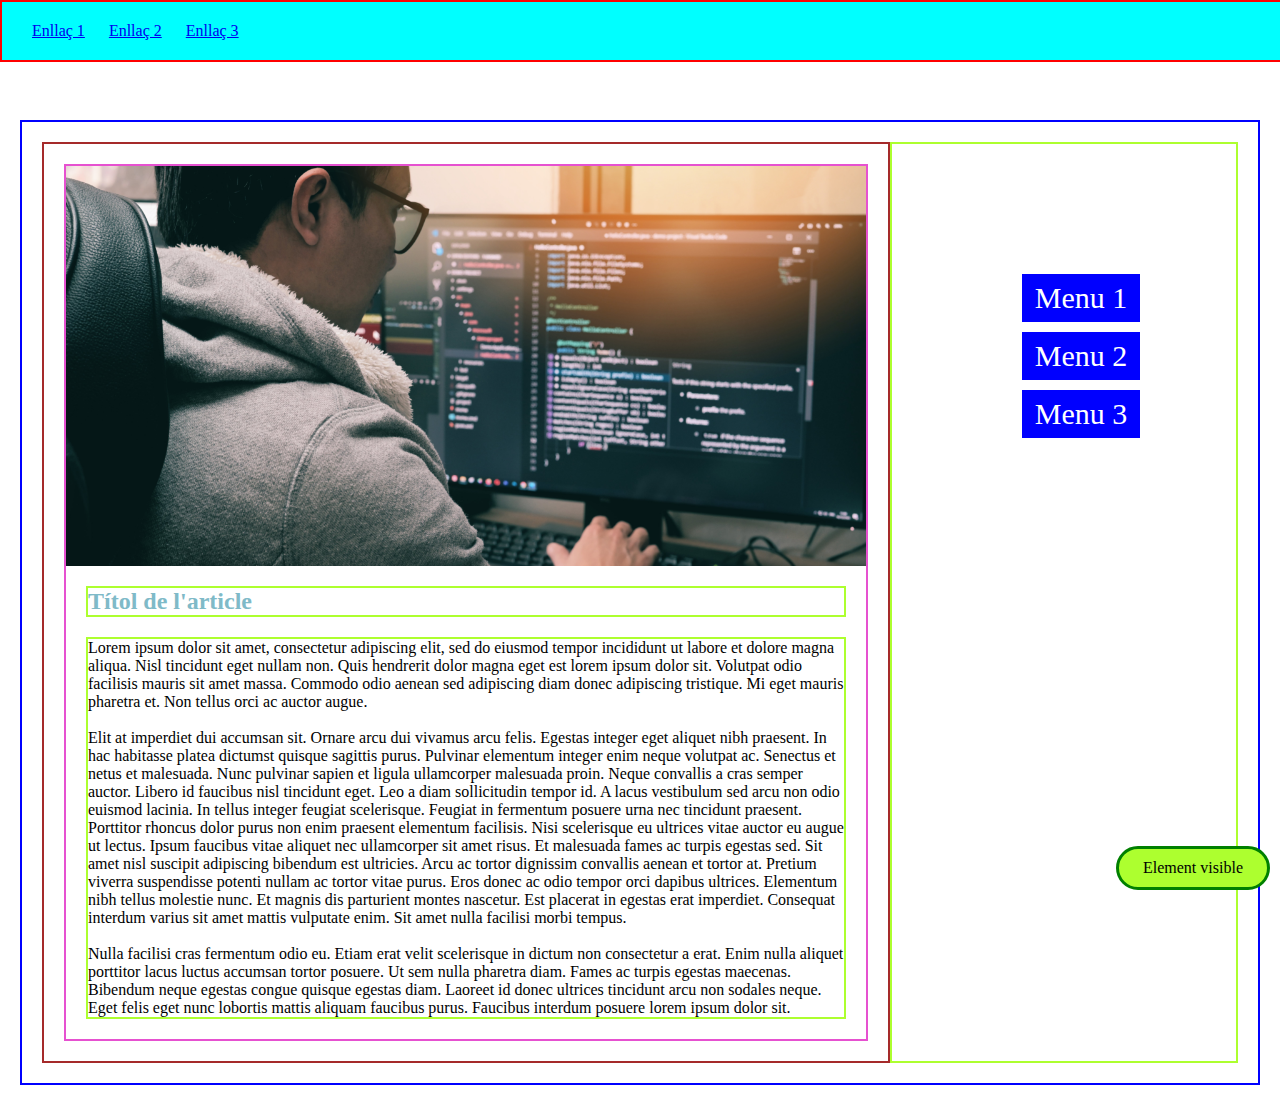
<file: index.html>
<DOCTYPE html>
<html lang="ca">
<head>
    <meta charset="UTF-8">
    <title>Pàgina de repàs</title>
    <link rel="stylesheet" href="CSS/style.css">
</head>
<body>
    <nav class="menu-principal">
        <a href="#Enllaç1">Enllaç 1</a>
        <a href="#Enllaç2">Enllaç 2</a>
        <a href="#Enllaç3">Enllaç 3</a>
    </nav>   
    <div class="container">
        <main class="container3">
            <article class="container4">
                <img src="IMATGES/informática.png" alt="Imatge sobre informàtica">
                <h2>Títol de l'article</h2>
                <p>Lorem ipsum dolor sit amet, consectetur adipiscing elit, sed do eiusmod tempor incididunt ut labore et dolore magna aliqua. Nisl tincidunt eget nullam non. Quis hendrerit dolor magna eget est lorem ipsum dolor sit. Volutpat odio facilisis mauris sit amet massa. Commodo odio aenean sed adipiscing diam donec adipiscing tristique. Mi eget mauris pharetra et. Non tellus orci ac auctor augue.<br><br>
                Elit at imperdiet dui accumsan sit. Ornare arcu dui vivamus arcu felis. Egestas integer eget aliquet nibh praesent. In hac habitasse platea dictumst quisque sagittis purus. Pulvinar elementum integer enim neque volutpat ac.
                Senectus et netus et malesuada. Nunc pulvinar sapien et ligula ullamcorper malesuada proin. Neque convallis a cras semper auctor. Libero id faucibus nisl tincidunt eget. Leo a diam sollicitudin tempor id. A lacus vestibulum sed arcu non odio euismod lacinia. In tellus integer feugiat scelerisque. Feugiat in fermentum posuere urna nec tincidunt praesent. Porttitor rhoncus dolor purus non enim praesent elementum facilisis. Nisi scelerisque eu ultrices vitae auctor eu augue ut lectus. Ipsum faucibus vitae aliquet nec ullamcorper sit amet risus.
                Et malesuada fames ac turpis egestas sed. Sit amet nisl suscipit adipiscing bibendum est ultricies. Arcu ac tortor dignissim convallis aenean et tortor at. Pretium viverra suspendisse potenti nullam ac tortor vitae purus. Eros donec ac odio tempor orci dapibus ultrices. Elementum nibh tellus molestie nunc. Et magnis dis parturient montes nascetur. Est placerat in egestas erat imperdiet. Consequat interdum varius sit amet mattis vulputate enim.   
                Sit amet nulla facilisi morbi tempus.<br><br>
                Nulla facilisi cras fermentum odio eu. Etiam erat velit scelerisque in dictum non consectetur a erat. Enim nulla aliquet porttitor lacus luctus accumsan tortor posuere. Ut sem nulla pharetra diam. Fames ac turpis egestas maecenas. Bibendum neque egestas congue quisque egestas diam. Laoreet id donec ultrices tincidunt arcu non sodales neque. Eget felis eget nunc lobortis mattis aliquam faucibus purus. Faucibus interdum posuere lorem ipsum dolor sit.</p>
            </article>
        </main>
        <aside class="container5">
            <div id="container2">Menu 1</div>
            <div id="container2">Menu 2</div>
            <div id="container2">Menu 3</div>
        </aside>
    </div>
    <div class="fixed">Element visible</div>
</body>
</html>
</file>
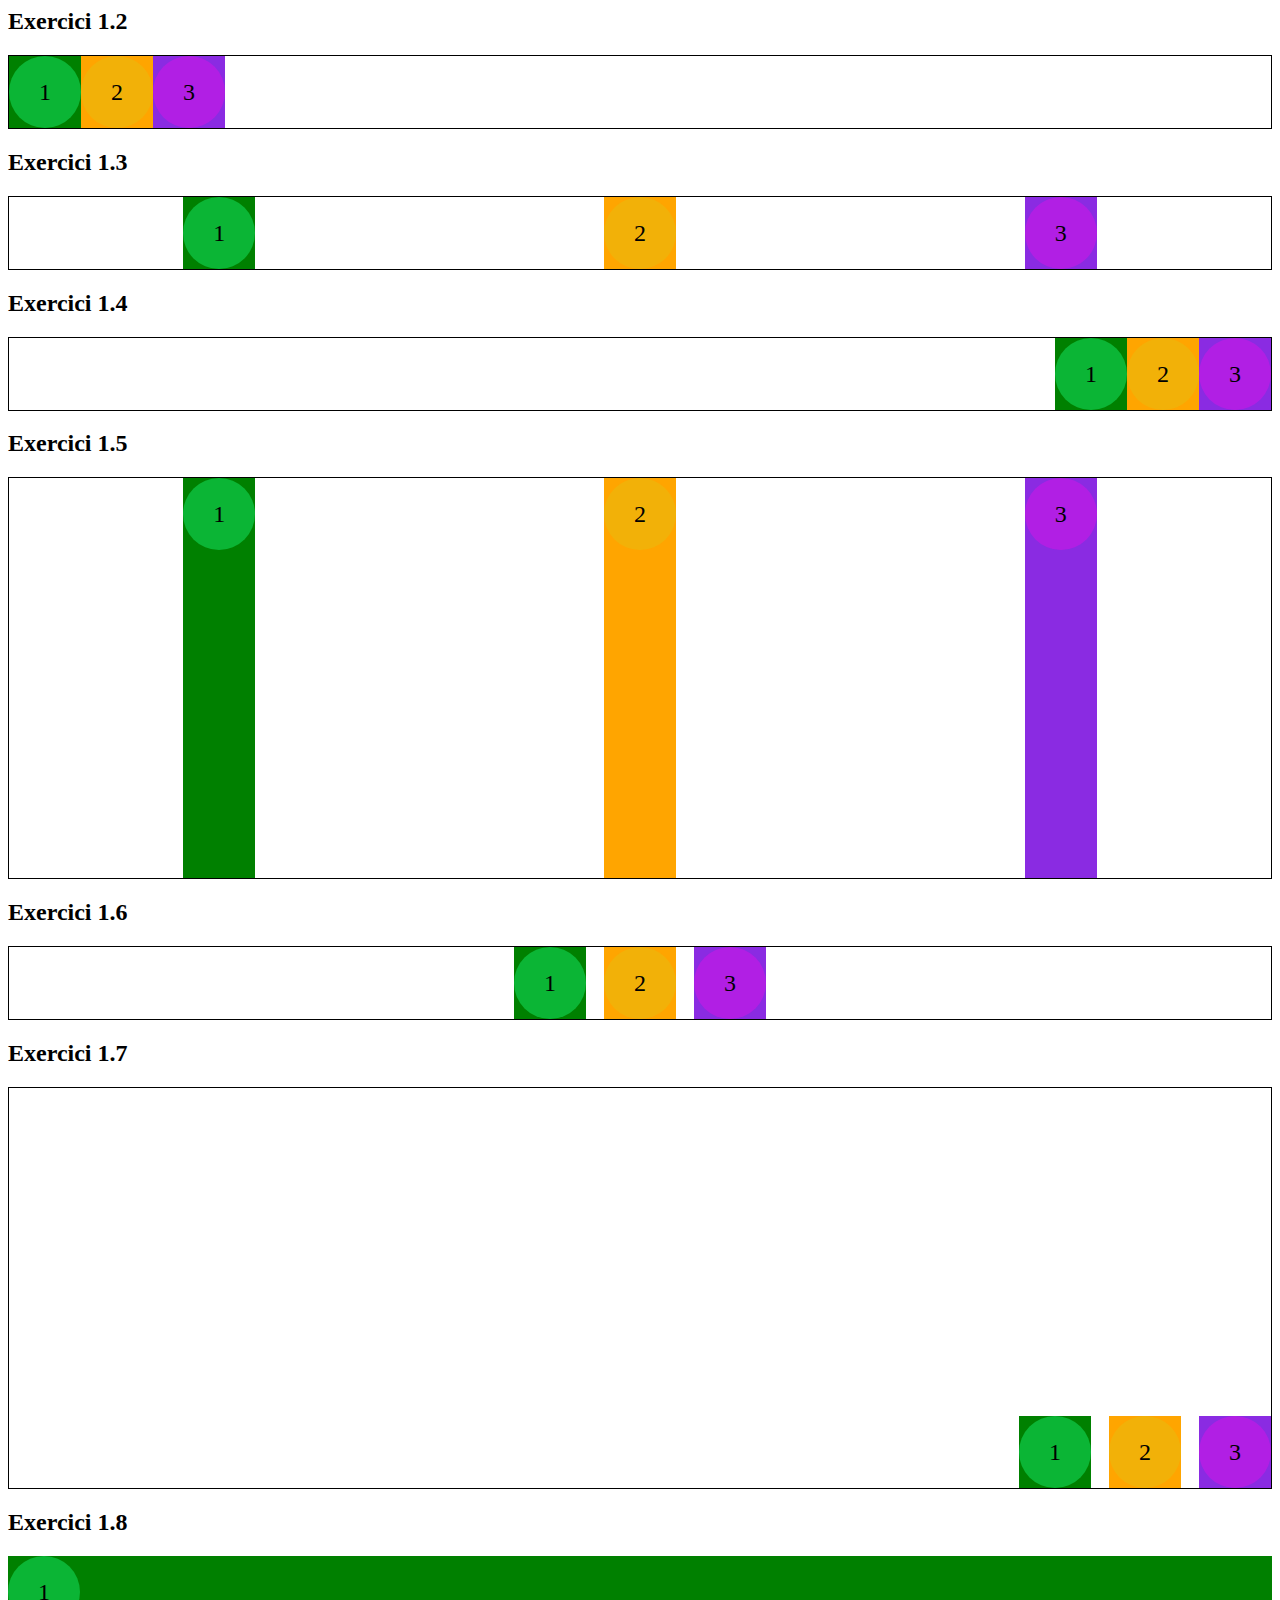
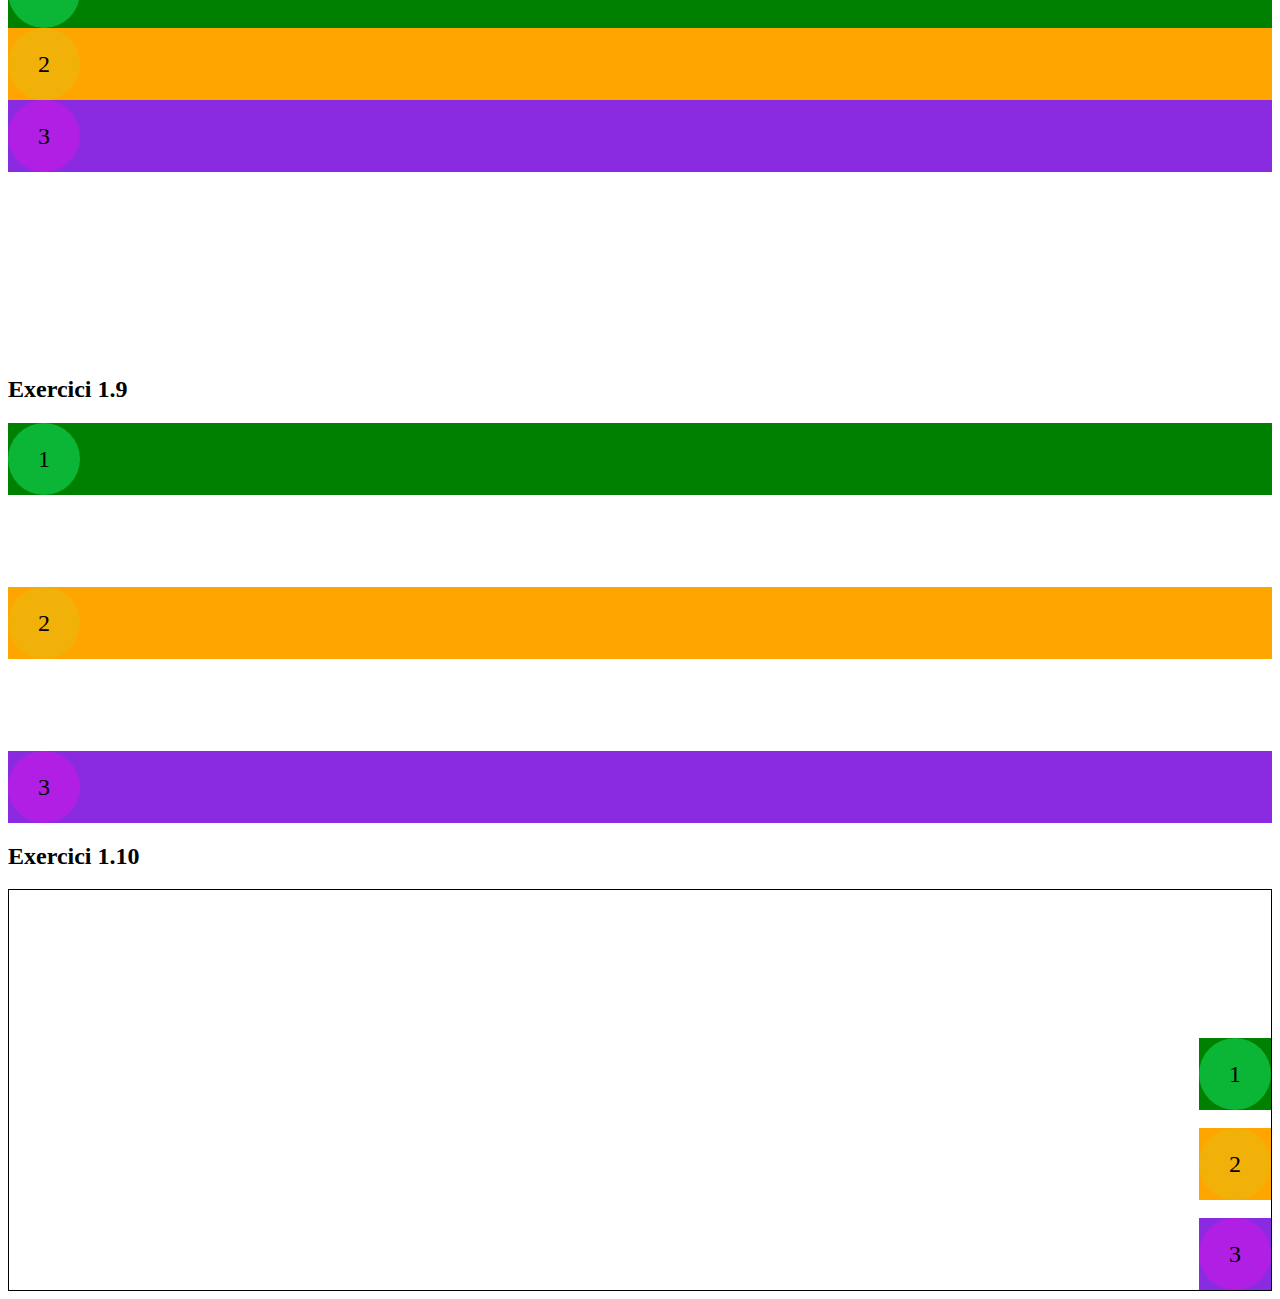
<file: demoA.html>
<DOCTYPE html>
<html lang="es">
    <head>
        <meta charset="utf-8">
        <title>Exercicis Flexbox</title>
        <link rel="stylesheet" href="CSS/style-flex.css">
    </head>
    <body>
        <h2>Exercici 1.2</h2>
        <section class="container1">
            <div class="verd"><span class="el1">1</span></div>
            <div class="taronja"><span class="el2">2</span></div>
            <div class="violeta"><span class="el3">3</span></div>
        </section>
        <h2>Exercici 1.3</h2>
        <section class="container2">
            <div class="verd"><span class="el1">1</span></div>
            <div class="taronja"><span class="el2">2</span></div>
            <div class="violeta"><span class="el3">3</span></div>
        </section>
        <h2>Exercici 1.4</h2>
        <section class="container3">
            <div class="verd"><span class="el1">1</span></div>
            <div class="taronja"><span class="el2">2</span></div>
            <div class="violeta"><span class="el3">3</span></div>
        </section>
        <h2>Exercici 1.5</h2>
        <section class="container4">
            <div class="verd"><span class="el1">1</span></div>
            <div class="taronja"><span class="el2">2</span></div>
            <div class="violeta"><span class="el3">3</span></div>
        </section>
        <h2>Exercici 1.6</h2>
        <section class="container6">
            <div class="verd"><span class="el1">1</span></div>
            <div class="taronja"><span class="el2">2</span></div>
            <div class="violeta"><span class="el3">3</span></div>
        </section>
        <h2>Exercici 1.7</h2>
        <section class="container7">
            <div class="verd"><span class="el1">1</span></div>
            <div class="taronja"><span class="el2">2</span></div>
            <div class="violeta"><span class="el3">3</span></div>
        </section>
        <h2>Exercici 1.8</h2>
        <section class="container5">
            <div class="verd"><span class="el1">1</span></div>
            <div class="taronja"><span class="el2">2</span></div>
            <div class="violeta"><span class="el3">3</span></div>
        </section>
        <h2>Exercici 1.9</h2>
        <section class="container9">
            <div class="verd"><span class="el1">1</span></div>
            <div class="taronja"><span class="el2">2</span></div>
            <div class="violeta"><span class="el3">3</span></div>
        </section>
        <h2>Exercici 1.10</h2>
        <section class="container10">
            <div class="verd"><span class="el1">1</span></div>
            <div class="taronja"><span class="el2">2</span></div>
            <div class="violeta"><span class="el3">3</span></div>
        </section>
    </body>
</html>
</file>
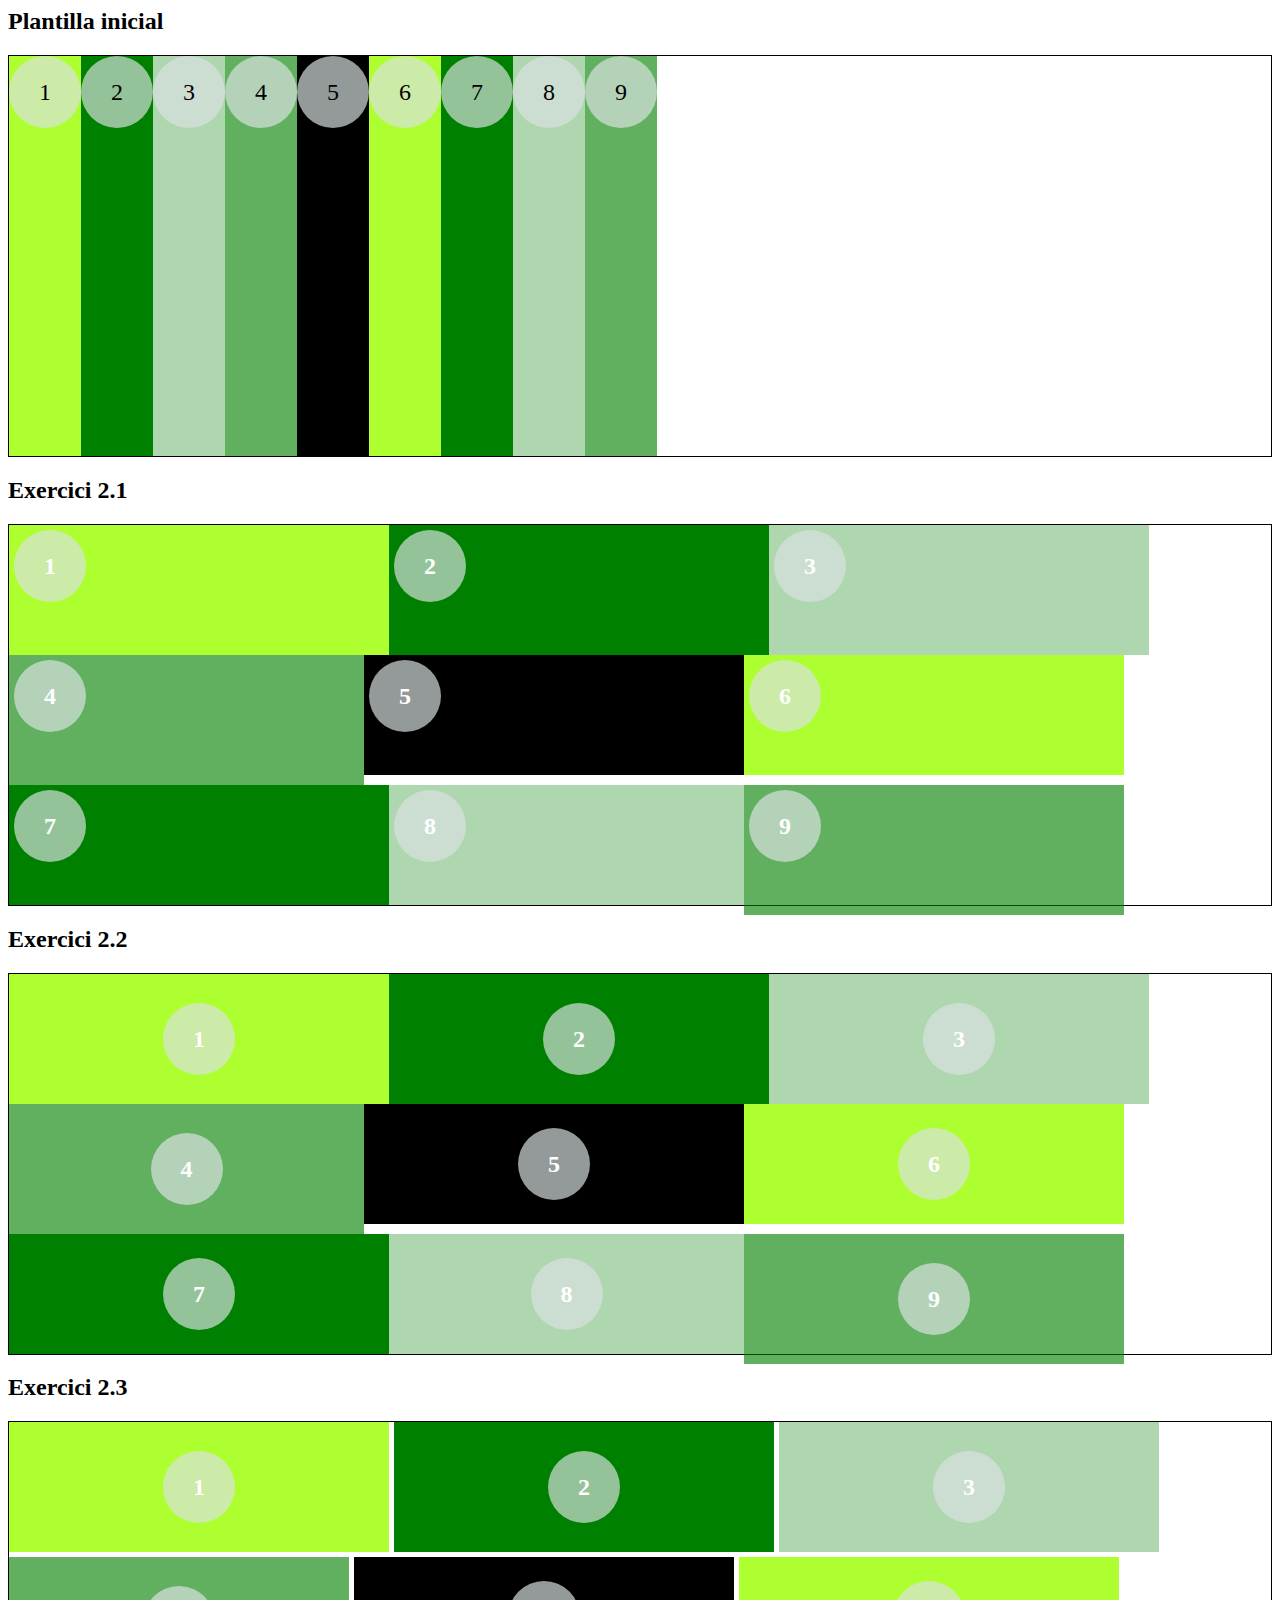
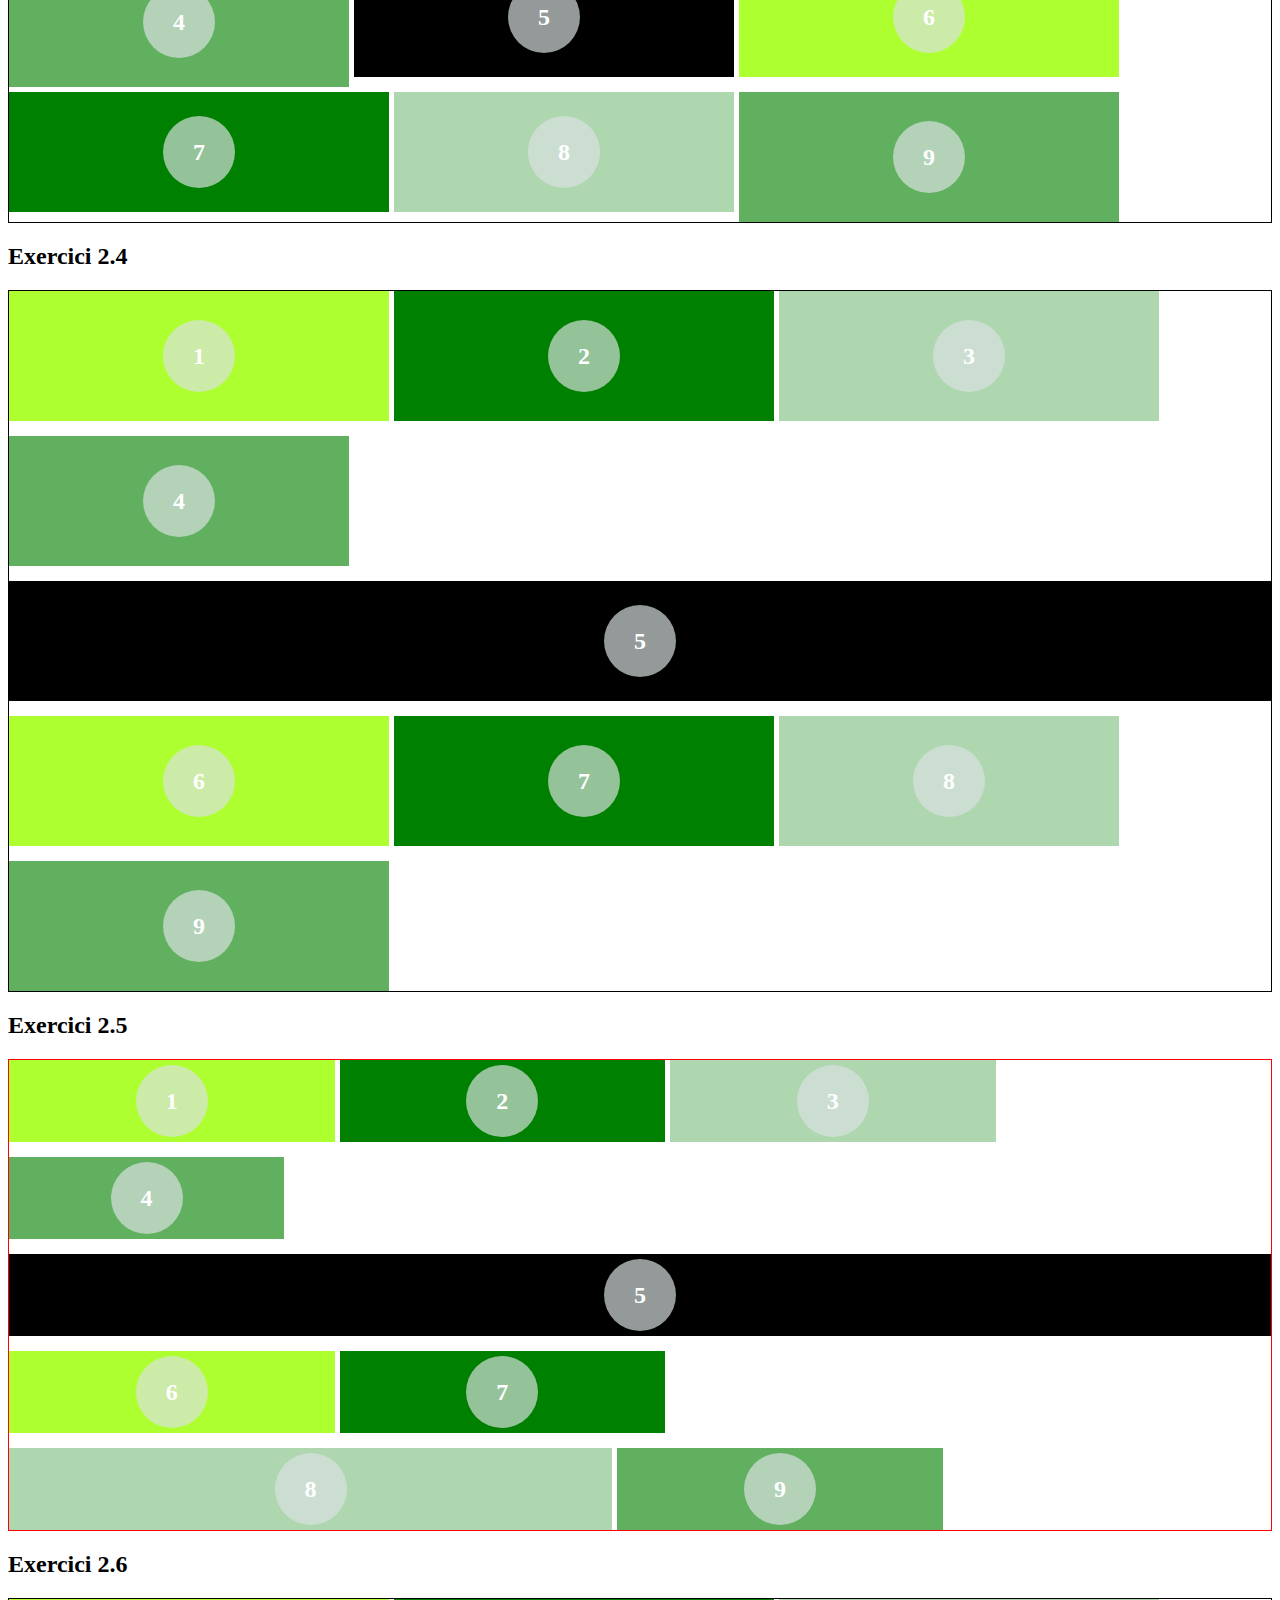
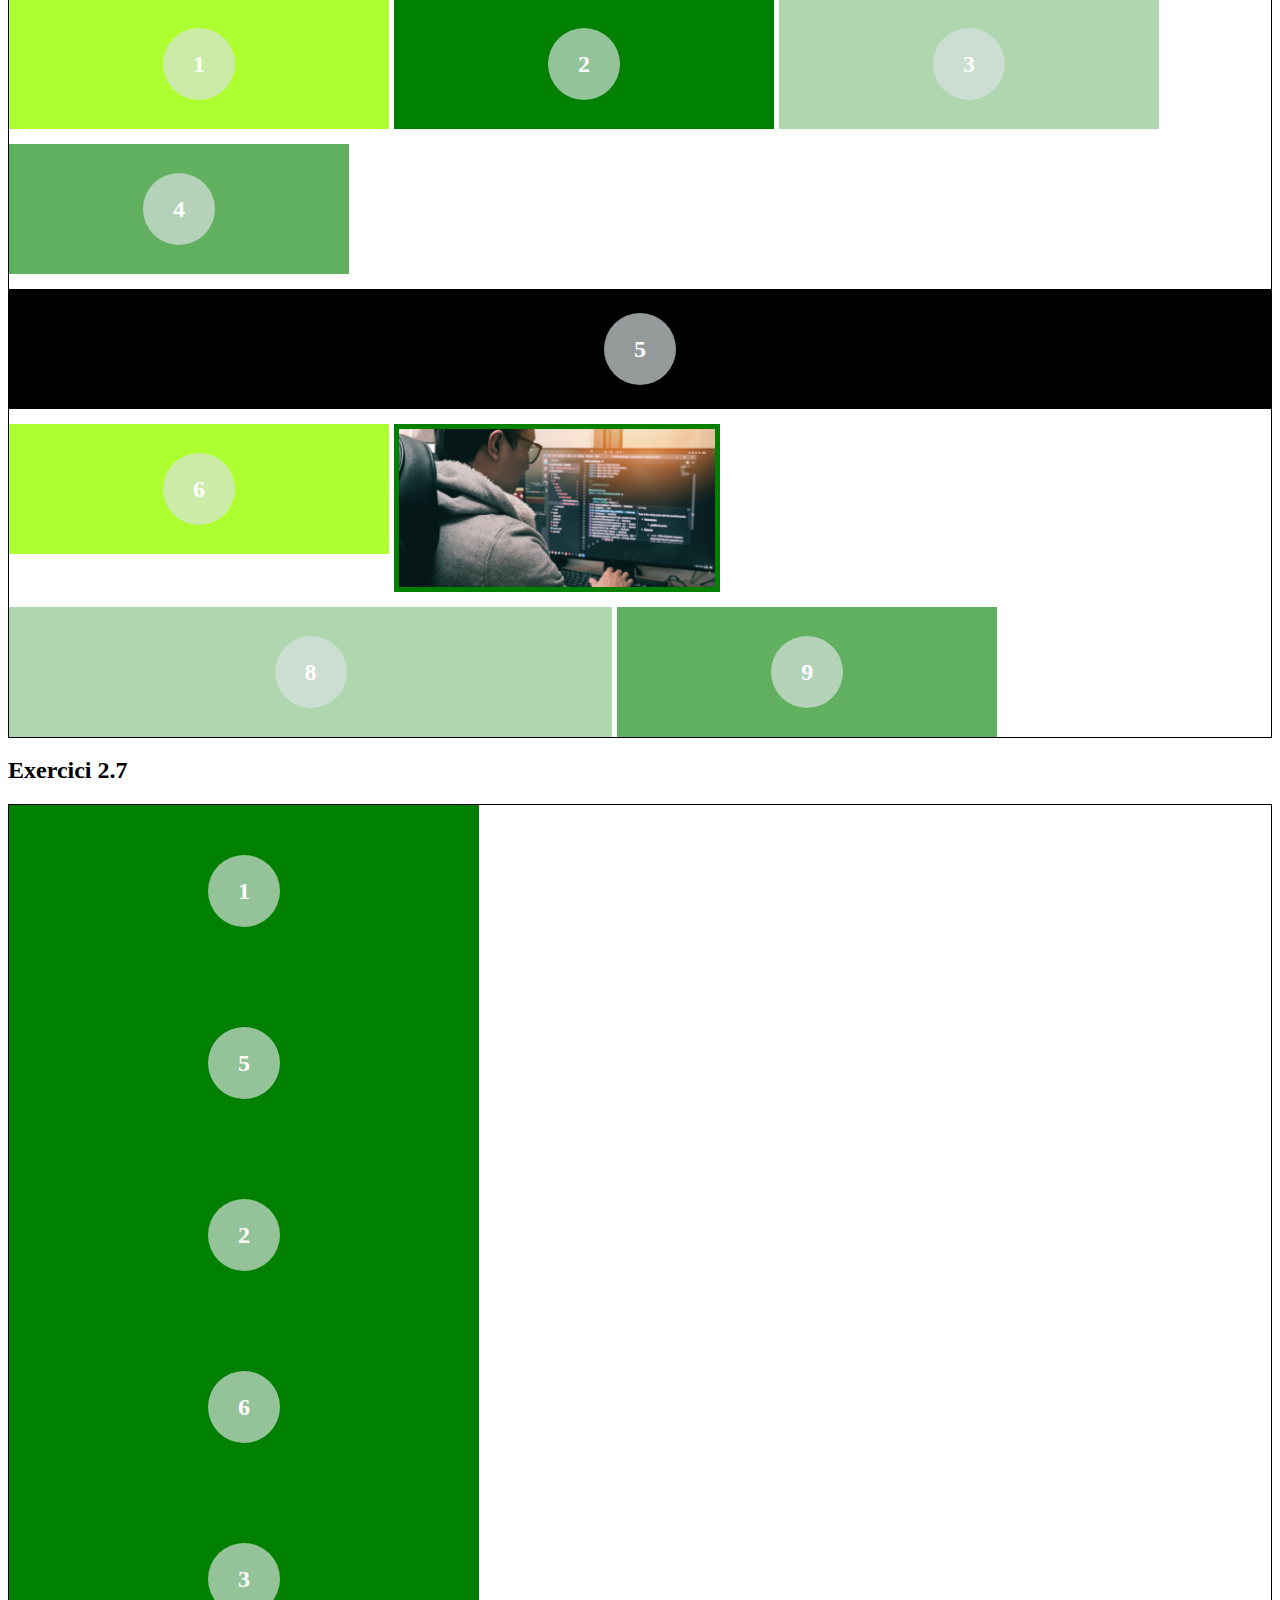
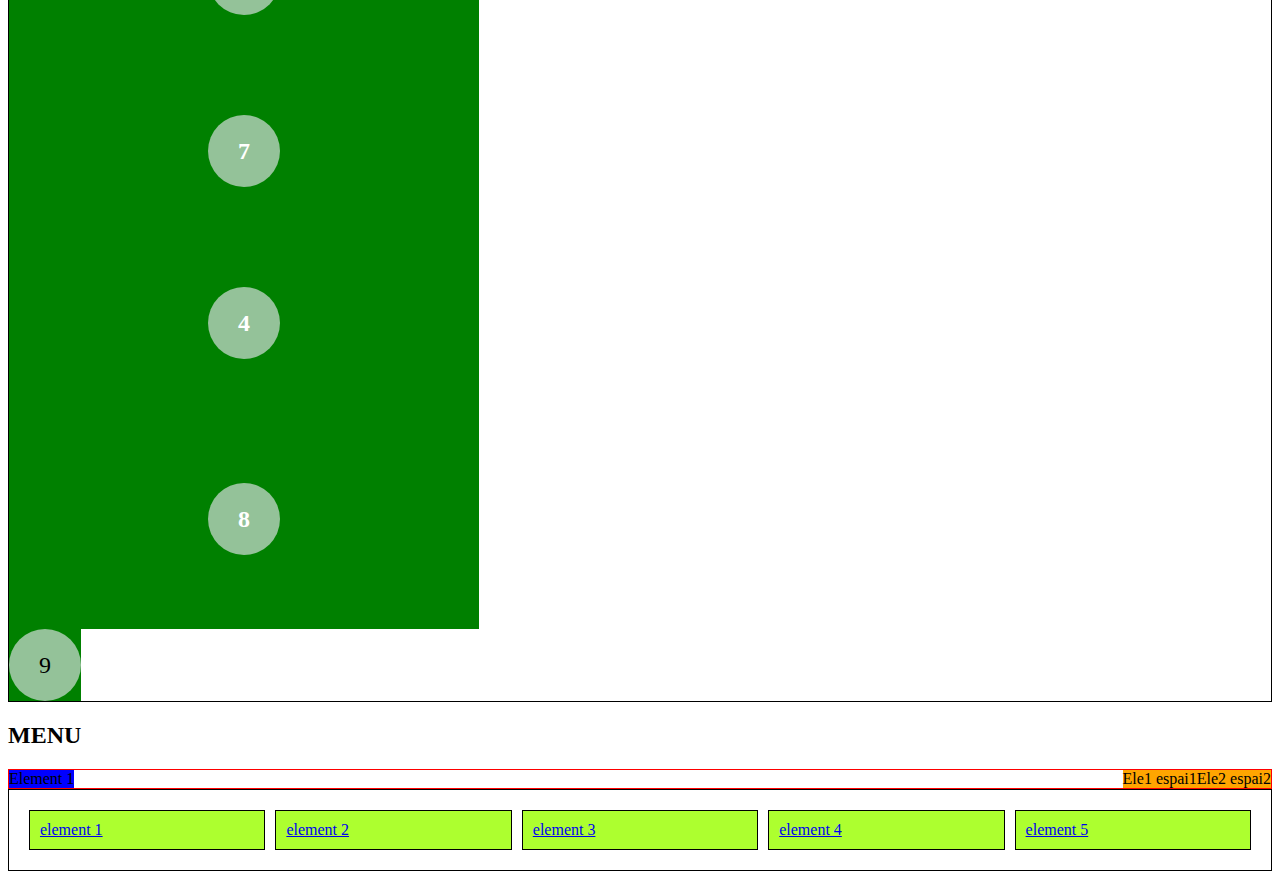
<file: demoB.html>
<DOCTYPE html>
<html lang="es">
    <head>
        <meta charset="utf-8">
        <title>Exercicis Flexbox</title>
        <link rel="stylesheet" href="CSS/style-flex2.css">
    </head>
    <body>
        <h2>Plantilla inicial</h2>
        <section class="container1">
            <div class="verd1"><span class="el">1</span></div>
            <div class="verd2"><span class="el">2</span></div>
            <div class="verd3"><span class="el">3</span></div>
            <div class="verd4"><span class="el">4</span></div>
            <div class="negro"><span class="el">5</span></div>
            <div class="verd5"><span class="el">6</span></div>
            <div class="verd6"><span class="el">7</span></div>
            <div class="verd7"><span class="el">8</span></div>
            <div class="verd8"><span class="el">9</span></div>
        </section>
        <h2>Exercici 2.1</h2>
        <section class="container2">
            <div class="flex-item1"><span class="el1">1</span></div>
            <div class="flex-item2"><span class="el1">2</span></div>
            <div class="flex-item3"><span class="el1">3</span></div>
            <div class="flex-item4"><span class="el1">4</span></div>
            <div class="flex-item5"><span class="el1">5</span></div>
            <div class="flex-item6"><span class="el1">6</span></div>
            <div class="flex-item7"><span class="el1">7</span></div>
            <div class="flex-item8"><span class="el1">8</span></div>
            <div class="flex-item9"><span class="el1">9</span></div>
        </section>
        <h2>Exercici 2.2</h2>
        <section class="container3">
            <div class="flex-item10"><span class="el1">1</span></div>
            <div class="flex-item11"><span class="el1">2</span></div>
            <div class="flex-item12"><span class="el1">3</span></div>
            <div class="flex-item13"><span class="el1">4</span></div>
            <div class="flex-item14"><span class="el1">5</span></div>
            <div class="flex-item15"><span class="el1">6</span></div>
            <div class="flex-item16"><span class="el1">7</span></div>
            <div class="flex-item17"><span class="el1">8</span></div>
            <div class="flex-item18"><span class="el1">9</span></div>
        </section>
        <h2>Exercici 2.3</h2>
        <section class="container4">
            <div class="flex-item19"><span class="el1">1</span></div>
            <div class="flex-item20"><span class="el1">2</span></div>
            <div class="flex-item21"><span class="el1">3</span></div>
            <div class="flex-item22"><span class="el1">4</span></div>
            <div class="flex-item23"><span class="el1">5</span></div>
            <div class="flex-item24"><span class="el1">6</span></div>
            <div class="flex-item25"><span class="el1">7</span></div>
            <div class="flex-item26"><span class="el1">8</span></div>
            <div class="flex-item27"><span class="el1">9</span></div>
        </section>
        <h2>Exercici 2.4</h2>
        <section class="container5">
            <div class="flex-item28"><span class="el1">1</span></div>
            <div class="flex-item29"><span class="el1">2</span></div>
            <div class="flex-item30"><span class="el1">3</span></div>
            <div class="flex-item31"><span class="el1">4</span></div>
            <div class="flex-item32"><span class="el1">5</span></div>
            <div class="flex-item33"><span class="el1">6</span></div>
            <div class="flex-item34"><span class="el1">7</span></div>
            <div class="flex-item35"><span class="el1">8</span></div>
            <div class="flex-item36"><span class="el1">9</span></div>
        </section>
        <h2>Exercici 2.5</h2>
        <section class="container6">
            <div class="flex1"><span class="el1">1</span></div>
            <div class="flex2"><span class="el1">2</span></div>
            <div class="flex3"><span class="el1">3</span></div>
            <div class="flex4"><span class="el1">4</span></div>
            <div class="flex5"><span class="el1">5</span></div>
            <div class="flex6"><span class="el1">6</span></div>
            <div class="flex7"><span class="el1">7</span></div>
            <div class="flex-item37"><span class="el1">8</span></div>
            <div class="flex-item40"><span class="el1">9</span></div>
        </section>
        <h2>Exercici 2.6</h2>
        <section class="container7">
            <div class="flex-item28"><span class="el1">1</span></div>
            <div class="flex-item29"><span class="el1">2</span></div>
            <div class="flex-item30"><span class="el1">3</span></div>
            <div class="flex-item31"><span class="el1">4</span></div>
            <div class="flex-item32"><span class="el1">5</span></div>
            <div class="flex-item33"><span class="el1">6</span></div>
            <div class="container_img"><img src="IMATGES/informática.png" alt="Informàtica"></span></div>
            <div class="flex-item39"><span class="el1">8</span></div>
            <div class="flex-item36"><span class="el1">9</span></div>
        </section>
        <h2>Exercici 2.7</h2>
        <section class="container8">
            <div class="flex-item"><span class="el1">1</span></div>
            <div class="flex-item"><span class="el1">5</span></div>
            <div class="flex-item"><span class="el1">2</span></div>
            <div class="flex-item"><span class="el1">6</span></div>
            <div class="flex-item"><span class="el1">3</span></div>
            <div class="flex-item"><span class="el1">7</span></div>
            <div class="flex-item"><span class="el1">4</span></div>
            <div class="flex-item41"><span class="el1">8</span></div>
            <div class="flex_item"><span class="el1">9</span></div>
        </section>
        <h2>MENU</h2>
        <nav class="container-main">
            <div class="espai1">Element 1</div>
            <div class="espai2">
                <div>Ele1 espai1</div>
                <div>Ele2 espai2</div>
            </div>
        </nav>

        <nav class="container">
            <a class="el_menu" href="#">element 1</a>
            <a class="el_menu" href="#">element 2</a>
            <a class="el_menu" href="#">element 3</a>
            <a class="el_menu" href="#">element 4</a>
            <a class="el_menu" href="#">element 5</a>
        </nav>
    </body>
</html>
</file>
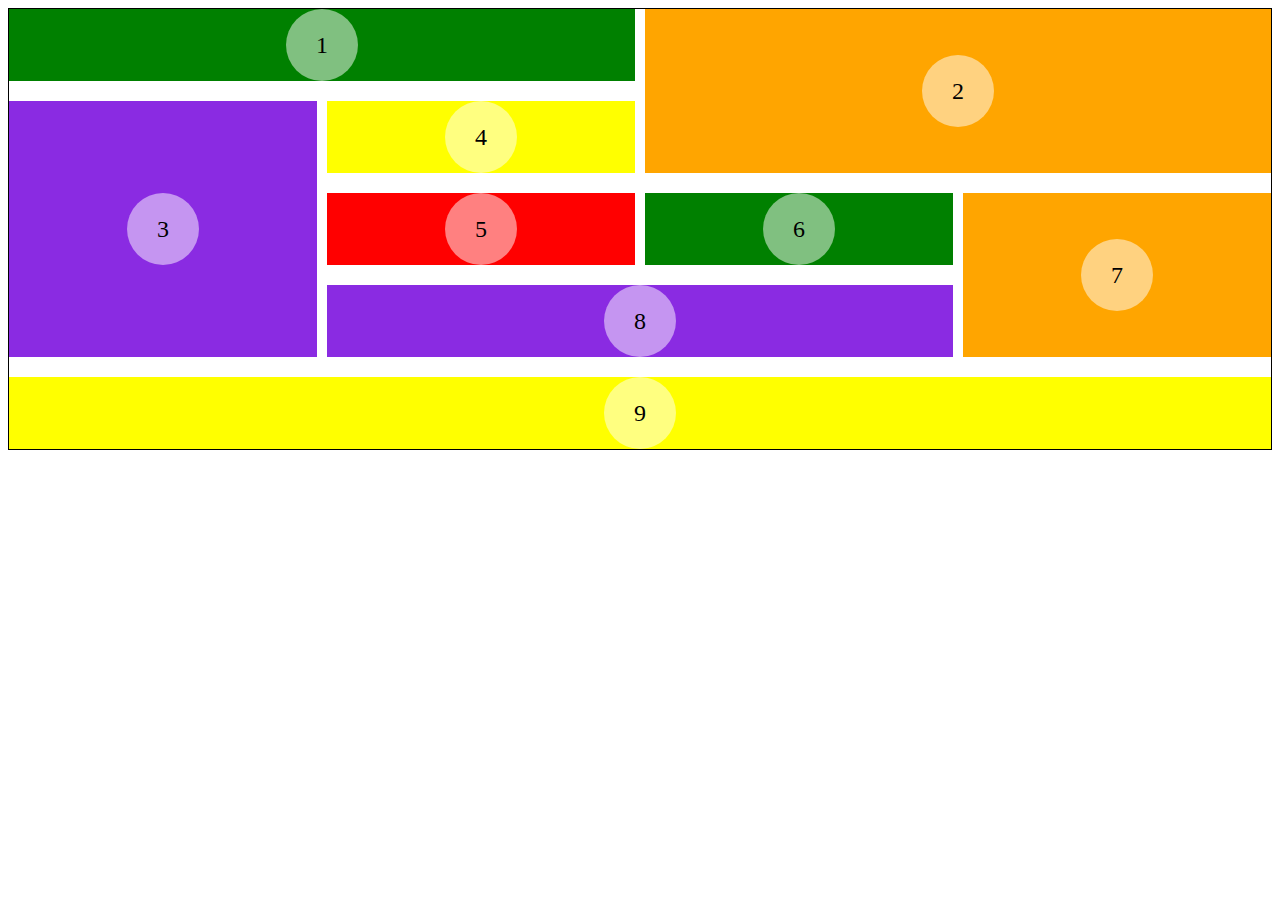
<file: gridB_1.html>
<html lang="es">
    <head>
        <meta charset="utf-8">
        <title>Exercicis Flexbox</title>
        <link rel="stylesheet" href="CSS/style.gridb.css">
    </head>
    <body>
        <section class="container">
            <div class="verd item el1"><span class="el">1</span></div>
            <div class="taronja item el2"><span class="el">2</span></div>
            <div class="violeta item el3"><span class="el">3</span></div>
            <div class="groc item el4"><span class="el">4</span></div>
            <div class="vermell item el5"><span class="el">5</span></div>
            <div class="verd item el6"><span class="el">6</span></div>
            <div class="taronja item el7"><span class="el">7</span></div>
            <div class="violeta item el8"><span class="el">8</span></div>
            <div class="groc item el9"><span class="el">9</span></div>
        </section>
    </body>
</html>
</file>
<file: CSS/style.css>
div{
    border: 2px solid rgb(241, 17, 17);
    padding: 20px;
    margin: 20px;
}

h2 {
    border: 2px solid greenyellow;
    color: rgb(127, 186, 200);
    display: flex;
    margin: 20px;
}

p {
    border: 2px solid greenyellow;
    margin: 20px;
   
}

.container{
    border: 2px solid blue;
    display: flex;
    padding: 20px;
    margin: 20px;
}

#container2{
    border: 2px solid blue;
    background-color: blue;
    color: white;
    font-size: 30px;
    text-align: center;
    padding: 5px;
    margin: 10px;
    width: 100%;
}

.container3{
    border: 2px solid brown;
}

.container4{
    border: 2px solid rgba(221, 15, 190, 0.727);
    margin: 20px;
}

.container5{
    border: 2px solid greenyellow;
    padding: 120px;
    width: 15%;
}

img{
    width: 100%;
}

nav.menu-principal{
    position: fixed;
    top: 0;
    padding: 20px;
    background-color: aqua;
    border: 2px solid red;
    width: 100%;

}
nav a{
    padding: 10px 10px;
}
body{
    margin: 0px;
    padding-top: 100px;
}

div.fixed{
    position: fixed;
    bottom: 0;
    right: 0;
    width: 300px;
    border: 3px solid green;
    padding: 10px;
    margin: 10px;
    border-radius: 25px;
    background-color: greenyellow;
    text-align: center;
    width: 10%;
}
</file>
<file: CSS/style-flex.css>
.el1 {
    background-color: rgba(22, 233, 106, 0.5);
    border-radius: 50%;
    display: block;
    font-size: 1.5em;
    line-height: 3em;
    text-align: center;
    width: 3em;
}

 .el2 {
    background-color: rgba(229, 190, 16, 0.505);
    border-radius: 50%;
    display: block;
    font-size: 1.5em;
    line-height: 3em;
    text-align: center;
    width: 3em;
}

 .el3 {
    background-color: rgba(220, 18, 231, 0.481);
    border-radius: 50%;
    display: block;
    font-size: 1.5em;
    line-height: 3em;
    text-align: center;
    width: 3em;
}




.container1 {
    display: flex;
    border: 1px solid black;
    justify-content:flex-start;
}

.verd {
    background-color: green;
}

.taronja {
    background-color: orange;
}

.violeta {
    background-color: blueviolet;
}

.container2 {
    display: flex;
    border: 1px solid black;
    justify-content: space-around;
}

.container3 {
    display: flex;
    border: 1px solid black;
    justify-content: flex-end;
}

.container4 {
    display: flex;
    border: 1px solid black;
    justify-content: space-around;
    height: 400px;
}

.container5 {
    justify-content: center;
    align-items: center;
    height: 400px;
    gap: 18px;
}

.container6 {
    display: flex;
    border: 1px solid black;
    justify-content: center;
    gap: 18px;
}

.container7 {
    display: flex;
    border: 1px solid black;
    justify-content: flex-end;
    gap: 18px;
    height: 400px;
    align-items: self-end;
}

.container9 {
    display: flex;
    justify-content: space-between;
    flex-direction: column;
    height: 400px;
}

.container10 {
    display: flex;
    flex-direction: column;
    border: 1px solid black;
    justify-content: flex-end;
    align-items: flex-end;
    height: 400px;
    gap: 18px;
}
</file>
<file: CSS/style-flex2.css>
.el {
    background-color: rgba(218, 225, 226, 0.679);
    border-radius: 50%;
    display: block;
    font-size: 1.5em;
    line-height: 3em;
    text-align: center;
    width: 3em;
}

.container1 {
    display: flex;
    height: 400px;
    border: 1px solid black;
}

.verd1 {
    background-color: greenyellow;
}

.verd2 {
    background-color: green;
}

.verd3 {
    background-color: rgba(0, 128, 0, 0.312);
}

.verd4 {
    background-color: rgba(0, 128, 0, 0.625);
}

.negro {
    background-color: black;
}

.verd5 {
    background-color: greenyellow;
}

.verd6 {
    background-color: green;
}

.verd7 {
    background-color:rgba(0, 128, 0, 0.312);
}

.verd8 {
    background-color:rgba(0, 128, 0, 0.625);
}

.el1 {
    background-color: rgba(218, 225, 226, 0.679);
    border-radius: 50%;
    display: block;
    font-size: 1.5em;
    line-height: 3em;
    text-align: center;
    width: 3em;
}

.container2 {
    width: 400x;
    height: 380px;
    flex-wrap: wrap;
    display: flex;
    border: 1px solid black;
}

.flex-item1 {
    background-color: greenyellow;
    padding: 5px;
    width: 370px;
    height: 120px;

    line-height: 100px;
    color: white;
    font-weight: bold;
}

.flex-item2 {
    background-color: green;
    padding: 5px;
    width: 370px;
    height: 120px;

    line-height: 100px;
    color: white;
    font-weight: bold;
}

.flex-item3 {
    background-color: rgba(0, 128, 0, 0.312);
    padding: 5px;
    width: 370px;
    height: 120px;

    line-height: 100px;
    color: white;
    font-weight: bold;
    text-align: center;
}

.flex-item4 {
    background-color:  rgba(0, 128, 0, 0.625);
    padding: 5px;
    width: 345px;
    height: 120px;

    line-height: 100px;
    color: white;
    font-weight: bold;
    text-align: center;
}

.flex-item5 {
    background-color: black;
    width: 370px;
    padding: 5px;
    height: 110px;

    line-height: 100px;
    color: white;
    font-weight: bold;
    text-align: center;
}

.flex-item6 {
    background-color: greenyellow;
    padding: 5px;
    width: 370px;
    height: 110px;

    line-height: 100px;
    color: white;
    font-weight: bold;
    text-align: center;
}

.flex-item7 {
    background-color: green;
    padding: 5px;
    width: 370px;
    height: 110px;

    line-height: 100px;
    color: white;
    font-weight: bold;
    text-align: center;
}

.flex-item8 {
    background-color: rgba(0, 128, 0, 0.312);
    padding: 5px;
    width: 345px;
    height: 110px;

    line-height: 100px;
    color: white;
    font-weight: bold;
    text-align: center;
}

.flex-item9 {
    background-color: rgba(0, 128, 0, 0.625);
    padding: 5px;
    width: 370px;
    height: 120px;
    line-height: 100px;
    color: white;
    font-weight: bold;
    text-align: center;
}

.container3 {
    width: 400x;
    height: 380px;
    flex-wrap: wrap;
    display: flex;
    border: 1px solid black;
}

.flex-item10 {
    text-align: center;
    display: flex;
    background-color: greenyellow;
    justify-content: center;
    align-items: center;
    line-height: 100px;
    font-weight: bold;
    color: white;
    width: 370px;
    height: 120px;
    padding: 5px;
}

.flex-item11 {
    text-align: center;
    display: flex;
    background-color: green;
    justify-content: center;
    align-items: center;
    line-height: 100px;
    font-weight: bold;
    color: white;
    width: 370px;
    height: 120px;
    padding: 5px;
}

.flex-item12 {
    text-align: center;
    display: flex;
    background-color:  rgba(0, 128, 0, 0.312);
    justify-content: center;
    align-items: center;
    line-height: 100px;
    font-weight: bold;
    color: white;
    width: 370px;
    height: 120px;
    padding: 5px;
}

.flex-item13 {
    text-align: center;
    display: flex;
    background-color:  rgba(0, 128, 0, 0.625);
    justify-content: center;
    align-items: center;
    line-height: 100px;
    font-weight: bold;
    color: white;
    width: 345px;
    height: 120px;
    padding: 5px;
}

.flex-item14 {
    text-align: center;
    display: flex;
    background-color: black;
    justify-content: center;
    align-items: center;
    line-height: 100px;
    font-weight: bold;
    color: white;
    width: 370px;
    height: 110px;
    padding: 5px;
}

.flex-item15 {
    text-align: center;
    display: flex;
    background-color: greenyellow;
    justify-content: center;
    align-items: center;
    line-height: 100px;
    font-weight: bold;
    color: white;
    width: 370px;
    height: 110px;
    padding: 5px;
}

.flex-item16 {
    text-align: center;
    display: flex;
    background-color: green;
    justify-content: center;
    align-items: center;
    line-height: 100px;
    font-weight: bold;
    color: white;
    width: 370px;
    height: 110px;
    padding: 5px;
}

.flex-item17 {
    text-align: center;
    display: flex;
    background-color:  rgba(0, 128, 0, 0.312);
    justify-content: center;
    align-items: center;
    line-height: 100px;
    font-weight: bold;
    color: white;
    width: 345px;
    height: 110px;
    padding: 5px;
}

.flex-item18 {
    text-align: center;
    display: flex;
    background-color:  rgba(0, 128, 0, 0.625);
    justify-content: center;
    align-items: center;
    line-height: 100px;
    font-weight: bold;
    color: white;
    width: 370px;
    height: 120px;
    padding: 5px;
}

.container4 {
    display:flex;
    gap: 5px;
    flex-wrap: wrap;
    border: 1px solid black;
}

.flex-item19 {
    text-align: center;
    display: flex;
    background-color:  greenyellow;
    justify-content: center;
    align-items: center;
    line-height: 100px;
    font-weight: bold;
    color: white;
    width: 370px;
    height: 120px;
    padding: 5px;
}

.flex-item20 {
    text-align: center;
    display: flex;
    background-color:  green;
    justify-content: center;
    align-items: center;
    line-height: 100px;
    font-weight: bold;
    color: white;
    width: 370px;
    height: 120px;
    padding: 5px;
}

.flex-item21 {
    text-align: center;
    display: flex;
    background-color:  rgba(0, 128, 0, 0.312);
    justify-content: center;
    align-items: center;
    line-height: 100px;
    font-weight: bold;
    color: white;
    width: 370px;
    height: 120px;
    padding: 5px;
}

.flex-item22 {
    text-align: center;
    display: flex;
    background-color:  rgba(0, 128, 0, 0.625);
    justify-content: center;
    align-items: center;
    line-height: 100px;
    font-weight: bold;
    color: white;
    width: 330px;
    height: 120px;
    padding: 5px;
}

.flex-item23 {
    text-align: center;
    display: flex;
    background-color:  black;
    justify-content: center;
    align-items: center;
    line-height: 100px;
    font-weight: bold;
    color: white;
    width: 370px;
    height: 110px;
    padding: 5px;
}

.flex-item24 {
    text-align: center;
    display: flex;
    background-color:  greenyellow;
    justify-content: center;
    align-items: center;
    line-height: 100px;
    font-weight: bold;
    color: white;
    width: 370px;
    height: 110px;
    padding: 5px;
}

.flex-item25 {
    text-align: center;
    display: flex;
    background-color:  green;
    justify-content: center;
    align-items: center;
    line-height: 100px;
    font-weight: bold;
    color: white;
    width: 370px;
    height: 110px;
    padding: 5px;
}

.flex-item26 {
    text-align: center;
    display: flex;
    background-color:   rgba(0, 128, 0, 0.312);
    justify-content: center;
    align-items: center;
    line-height: 100px;
    font-weight: bold;
    color: white;
    width: 330px;
    height: 110px;
    padding: 5px;
}

.flex-item27 {
    text-align: center;
    display: flex;
    background-color: rgba(0, 128, 0, 0.625);
    justify-content: center;
    align-items: center;
    line-height: 100px;
    font-weight: bold;
    color: white;
    width: 370px;
    height: 120px;
    padding: 5px;
}

.container5 {
    display: flex;
    gap: 5px;
    flex-wrap: wrap;
    border: 1px solid black;
    row-gap: 15px;
}

.flex-item28 {
    text-align: center;
    display: flex;
    background-color:  greenyellow;
    justify-content: center;
    align-items: center;
    line-height: 100px;
    font-weight: bold;
    color: white;
    width: 370px;
    height: 120px;
    padding: 5px;
}

.flex-item29 {
    text-align: center;
    display: flex;
    background-color:  green;
    justify-content: center;
    align-items: center;
    line-height: 100px;
    font-weight: bold;
    color: white;
    width: 370px;
    height: 120px;
    padding: 5px;
}

.flex-item30 {
    text-align: center;
    display: flex;
    background-color:  rgba(0, 128, 0, 0.312);
    justify-content: center;
    align-items: center;
    line-height: 100px;
    font-weight: bold;
    color: white;
    width: 370px;
    height: 120px;
    padding: 5px;
}

.flex-item31 {
    text-align: center;
    display: flex;
    background-color:  rgba(0, 128, 0, 0.625);
    justify-content: center;
    align-items: center;
    line-height: 100px;
    font-weight: bold;
    color: white;
    width: 330px;
    height: 120px;
    padding: 5px;
}

.flex-item32 {
    text-align: center;
    display: flex;
    background-color:  black;
    justify-content: center;
    align-items: center;
    line-height: 100px;
    font-weight: bold;
    color: white;
    width: 370px;
    height: 110px;
    padding: 5px;
}

.flex-item33 {
    text-align: center;
    display: flex;
    background-color:  greenyellow;
    justify-content: center;
    align-items: center;
    line-height: 100px;
    font-weight: bold;
    color: white;
    width: 370px;
    height: 120px;
    padding: 5px;
}

.flex-item34 {
    text-align: center;
    display: flex;
    background-color:  green;
    justify-content: center;
    align-items: center;
    line-height: 100px;
    font-weight: bold;
    color: white;
    width: 370px;
    height: 120px;
    padding: 5px;
}

.flex-item35 {
    text-align: center;
    display: flex;
    background-color:   rgba(0, 128, 0, 0.312);
    justify-content: center;
    align-items: center;
    line-height: 100px;
    font-weight: bold;
    color: white;
    width: 330px;
    height: 120px;
    padding: 5px;
}

.flex-item36 {
    text-align: center;
    display: flex;
    background-color: rgba(0, 128, 0, 0.625);
    justify-content: center;
    align-items: center;
    line-height: 100px;
    font-weight: bold;
    color: white;
    width: 370px;
    height: 120px;
    padding: 5px;
}

.flex-item32:nth-child(5) {
    width: 2000px;
}

.container6 {
    display: flex;
    gap: 5px;
    flex-wrap: wrap;
    border: 1px solid red;
    row-gap: 15px;
}

.flex1 {
    text-align: center;
    display: flex;
    background-color:  greenyellow;
    justify-content: center;
    align-items: center;
    line-height: 100px;
    font-weight: bold;
    color: white;
    width: 25%;
    padding: 5px;
}

.flex2 {
    text-align: center;
    display: flex;
    background-color:  green;
    justify-content: center;
    align-items: center;
    line-height: 100px;
    font-weight: bold;
    color: white;
    width: 25%;
    padding: 5px;
}

.flex3 {
    text-align: center;
    display: flex;
    background-color:  rgba(0, 128, 0, 0.312);
    justify-content: center;
    align-items: center;
    line-height: 100px;
    font-weight: bold;
    color: white;
    width: 25%;
    padding: 5px;
}

.flex4 {
    text-align: center;
    display: flex;
    background-color:  rgba(0, 128, 0, 0.625);
    justify-content: center;
    align-items: center;
    line-height: 100px;
    font-weight: bold;
    color: white;
    width: 21%;
    padding: 5px;
}

.flex5 {
    text-align: center;
    display: flex;
    background-color:  black;
    justify-content: center;
    align-items: center;
    line-height: 100px;
    font-weight: bold;
    color: white;
    width: 100%;
    padding: 5px;
}

.flex6 {
    text-align: center;
    display: flex;
    background-color:  greenyellow;
    justify-content: center;
    align-items: center;
    line-height: 100px;
    font-weight: bold;
    color: white;
    width: 25%;
    padding: 5px;
}

.flex7 {
    text-align: center;
    display: flex;
    background-color:  green;
    justify-content: center;
    align-items: center;
    line-height: 100px;
    font-weight: bold;
    color: white;
    width: 25%;
    padding: 5px;
}

.flex-item40 {
    text-align: center;
    display: flex;
    background-color: rgba(0, 128, 0, 0.625);
    justify-content: center;
    align-items: center;
    line-height: 100px;
    font-weight: bold;
    color: white;
    width: 25%;
    padding: 5px;
}


.flex-item37 {
    text-align: center;
    display: flex;
    background-color:   rgba(0, 128, 0, 0.312);
    justify-content: center;
    align-items: center;
    line-height: 100px;
    font-weight: bold;
    color: white;
    width: 25%;
    padding: 5px;
}

.flex-item37:nth-child(8) {
    width: 47%;
}

.container7 {
    display: flex;
    gap: 5px;
    flex-wrap: wrap;
    border: 1px solid black;
    row-gap: 15px;
}

.container_img {
    text-align: center;
    display: flex;
    background-color:  green;
    justify-content: center;
    align-items: center;
    line-height: 100px;
    font-weight: bold;
    color: white;
    width: 25%;
    padding: 5px;
}
.container_img img {
    width:100%;
    
}



.flex-item39:nth-child(8) {
    text-align: center;
    display: flex;
    background-color:   rgba(0, 128, 0, 0.312);
    justify-content: center;
    align-items: center;
    line-height: 100px;
    font-weight: bold;
    color: white;
    width: 47%;
    padding: 5px;
}

.container8 {
    display: flex;
    flex-wrap: wrap-reverse;
    border: 1px solid black;
    row-gap: 15px;
    gap: 5%;
    flex-direction: column;
    justify-content: flex-start;
    align-items: self-start;
}

.flex-item {
    text-align: center;
    display: flex;
    background-color:  green;
    justify-content: center;
    align-items: center;
    line-height: 100px;
    font-weight: bold;
    color: white;
    width: 370px;
    height: 25px -5px;
    padding: 50px;
}

.flex-item41 {
    text-align: center;
    display: flex;
    background-color:  green;
    justify-content: center;
    align-items: center;
    line-height: 100px;
    font-weight: bold;
    color: white;
    width: 460px;
    height: 210px;
    padding: 5px;
}

.flex_item {
    display: block;
    background-color: green;
    justify-content: flex-end;
    align-items: center;
}

.container{
    border: 1px solid black;
    background-color: white;
    display: flex;
    justify-content: flex-end;
    padding: 20px;
    gap: 10px;
}

.el_menu {
    background-color: greenyellow;
    border: 1px solid black;
    padding: 10px;
    flex-grow: 1;
}

.container-main{
    border: 1px solid red;
    display: flex;
    justify-content: space-between;
}

.espai1{
    background-color: blue;
}

.espai2{
    background-color: orange;
    display: flex;
}
</file>
<file: CSS/style.gridb.css>
.container{
    border: 1px solid black;
    display: grid;
    grid-template-areas: "elem1 elem1 elem2 elem2"
                         "elem3 elem4 elem2 elem2"
                         "elem3 elem5 elem6 elem7"
                         "elem3 elem8 elem8 elem7"
                         "elem9 elem9 elem9 elem9";
    column-gap: 10px;
    row-gap: 20px;
}

.el {
    background-color: rgba(255, 255, 255, .5);
    border-radius: 50%;
    display: block;
    font-size: 1.5em;
    line-height: 3em;
    text-align: center;
    width: 3em;
}

.item{
    display: flex;
    justify-content: center;
    align-items: center;
}

/*.element1{
    grid-column-start: 1;
    grid-column-end: 3;

    grid-row: 3 / 4;
}*/

/*.element2{
    grid-column-start: 3;
    grid-column-end: 5;
    grid-row-start: 1;
    grid-row-end: 3;

    grid-column: 3 / 5;
    grid-row: 1 / 3;
}*/

.el1{
    grid-area: elem1;

}

.el2{
    grid-area: elem2;

}

.el3{
    grid-area: elem3;

}

.el4{
    grid-area: elem4;

}

.el5{
    grid-area: elem5;

}

.el6{
    grid-area: elem6;

}

.el6 img{
    width: 100%;
}

.el7{
    grid-area: elem7;

}

.el8{
    grid-area: elem8;

}

.el9{
    grid-area: elem9;

}

.verd{
    background-color: green;
}

.taronja{
    background-color: orange;
}

.violeta{
    background-color: blueviolet;
}

.groc{
    background-color: yellow;
}

.vermell{
    background-color: red;
}
</file>
